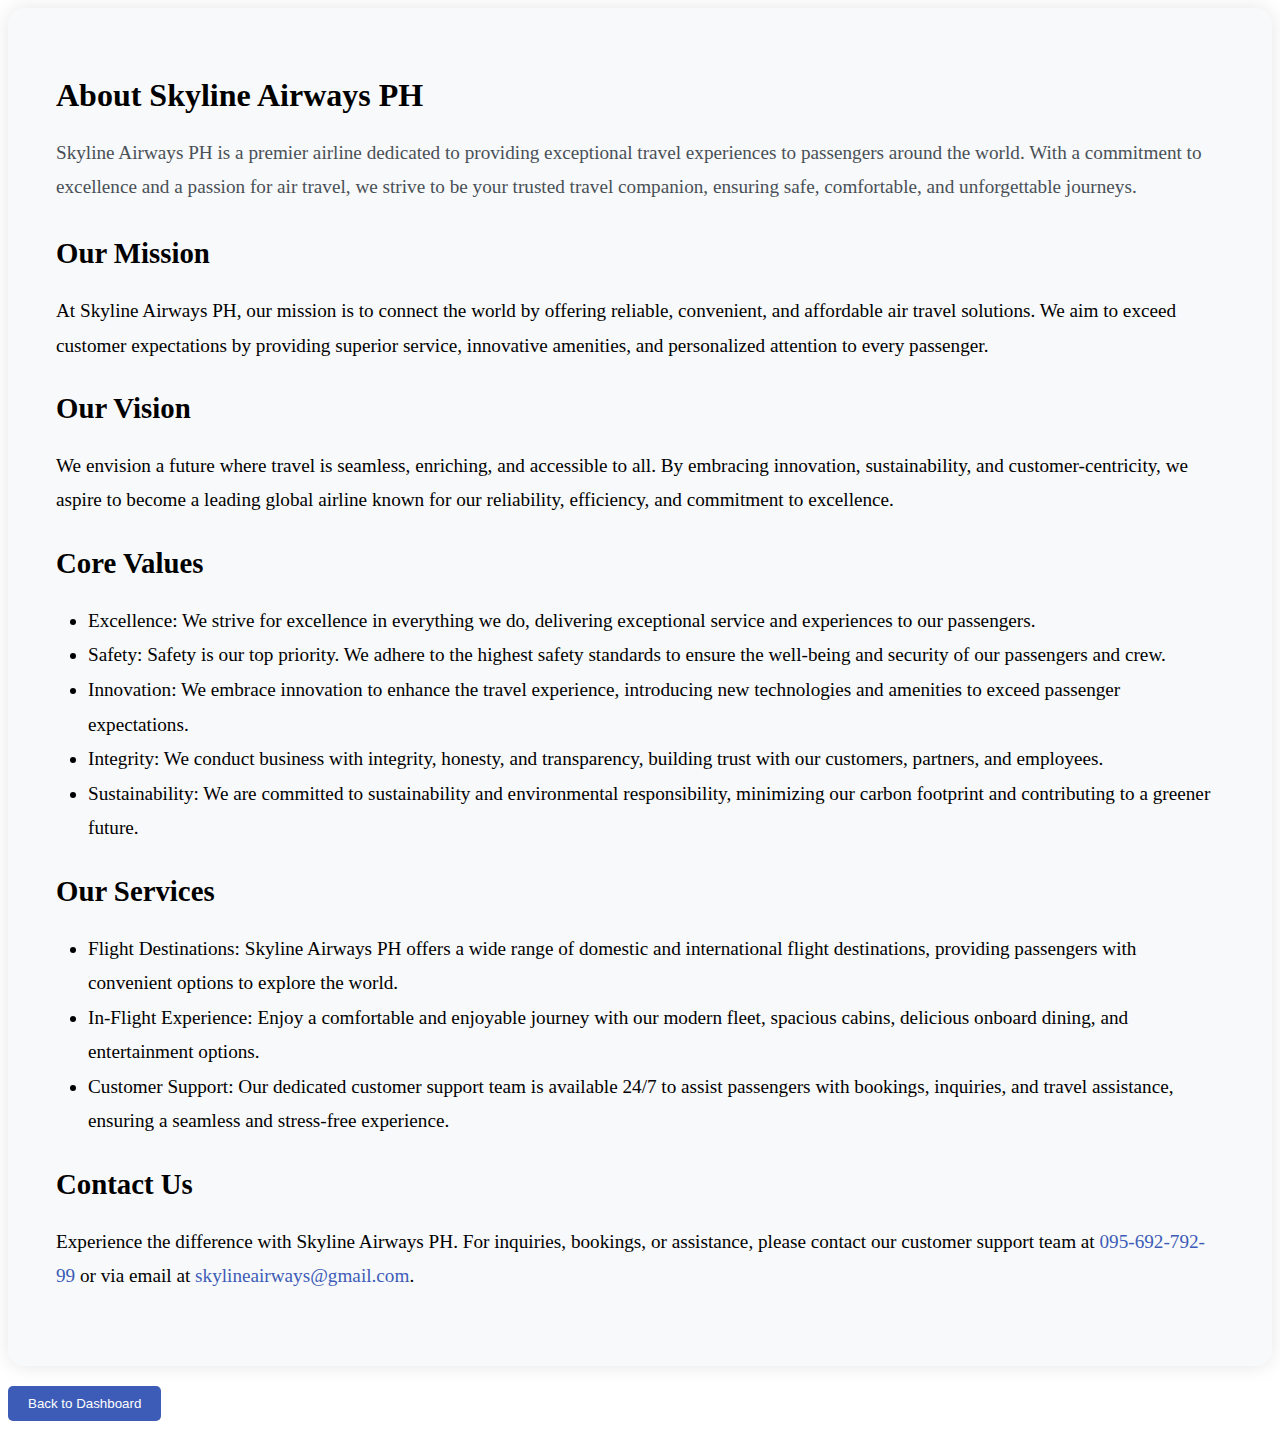
<file: resources/about.html>
<!DOCTYPE html>
<html lang="en">
<head>
    <meta charset="UTF-8">
    <meta name="viewport" content="width=device-width, initial-scale=1.0">
    <title>Skyline About</title>
    <link rel="icon" href="images/FAVICON.jpg">
    <style>

/* Fancy styling for the About section */
.about__container {
  padding: 3rem;
  background-color: #f8f9fa;
  border-radius: 1rem;
  box-shadow: 0 0 20px rgba(0, 0, 0, 0.1);
}

.about__description {
  font-size: 1.2rem;
  line-height: 1.8;
  margin-bottom: 2rem;
  color: #495057;
}

.subheader {
  font-size: 1.8rem;
  font-weight: 600;
  color: #000; /* Changed to black */
  margin-bottom: 1.5rem;
  position: relative;
  text-decoration: none; /* Removed underline */
}

.subheader::after {
  content: '';
  display: block;
  width: 50px;
  height: 3px;
  position: absolute;
  bottom: -10px;
}

.mission__description,
.vision__description,
.values__list,
.services__list,
.contact__info {
  font-size: 1.2rem;
  line-height: 1.8;
  margin-bottom: 1.5rem;
}

.values__list,
.services__list {
  padding-left: 2rem;
}

.contact__info a {
  color: #3d5cb8;
  text-decoration: none;
  transition: color 0.3s ease;
}

.contact__info a:hover {
  color: #1a4aab;
}

/* Animation */
@keyframes slideIn {
  from {
    opacity: 0;
    transform: translateY(-20px);
  }
  to {
    opacity: 1;
    transform: translateY(0);
  }
}

.about__container {
  animation: slideIn 0.8s ease forwards;
}

/* Style for the back to dashboard button */
.back-button {
  background-color: #3d5cb8;
  color: #fff;
  padding: 10px 20px;
  border: none;
  border-radius: 5px;
  cursor: pointer;
  transition: background-color 0.3s ease;
}

.back-button:hover {
  background-color: #1a4aab;
}


    </style>
</head>
<body>
    <section class="about">
        <div class="section__container about__container">
          <h1 class="section__header">About Skyline Airways PH</h1>
          <p class="about__description">
            Skyline Airways PH is a premier airline dedicated to providing exceptional travel experiences to passengers around the world. With a commitment to excellence and a passion for air travel, we strive to be your trusted travel companion, ensuring safe, comfortable, and unforgettable journeys.
          </p>
      
          <div class="about__mission-vision">
            <div class="mission">
              <h3 class="subheader">Our Mission</h3>
              <p class="mission__description">
                At Skyline Airways PH, our mission is to connect the world by offering reliable, convenient, and affordable air travel solutions. We aim to exceed customer expectations by providing superior service, innovative amenities, and personalized attention to every passenger.
              </p>
            </div>
      
            <div class="vision">
              <h3 class="subheader">Our Vision</h3>
              <p class="vision__description">
                We envision a future where travel is seamless, enriching, and accessible to all. By embracing innovation, sustainability, and customer-centricity, we aspire to become a leading global airline known for our reliability, efficiency, and commitment to excellence.
              </p>
            </div>
          </div>
      
          <div class="core-values">
            <h3 class="subheader">Core Values</h3>
            <ul class="values__list">
              <li>Excellence: We strive for excellence in everything we do, delivering exceptional service and experiences to our passengers.</li>
              <li>Safety: Safety is our top priority. We adhere to the highest safety standards to ensure the well-being and security of our passengers and crew.</li>
              <li>Innovation: We embrace innovation to enhance the travel experience, introducing new technologies and amenities to exceed passenger expectations.</li>
              <li>Integrity: We conduct business with integrity, honesty, and transparency, building trust with our customers, partners, and employees.</li>
              <li>Sustainability: We are committed to sustainability and environmental responsibility, minimizing our carbon footprint and contributing to a greener future.</li>
            </ul>
          </div>
      
          <div class="services">
            <h3 class="subheader">Our Services</h3>
            <ul class="services__list">
              <li>Flight Destinations: Skyline Airways PH offers a wide range of domestic and international flight destinations, providing passengers with convenient options to explore the world.</li>
              <li>In-Flight Experience: Enjoy a comfortable and enjoyable journey with our modern fleet, spacious cabins, delicious onboard dining, and entertainment options.</li>
              <li>Customer Support: Our dedicated customer support team is available 24/7 to assist passengers with bookings, inquiries, and travel assistance, ensuring a seamless and stress-free experience.</li>
            </ul>
          </div>
      
          <div class="contact">
            <h3 class="subheader">Contact Us</h3>
            <p class="contact__info">Experience the difference with Skyline Airways PH. For inquiries, bookings, or assistance, please contact our customer support team at <a>095-692-792-99</a> or via email at <a href="contact.html">skylineairways@gmail.com</a>.</p>
          </div>
        </div>
        <button class="back-button" onclick="window.location.href = 'dashboard.html';" style="margin-top: 20px;">Back to Dashboard</button>
      </section>
      
</body>
</html>
</file>
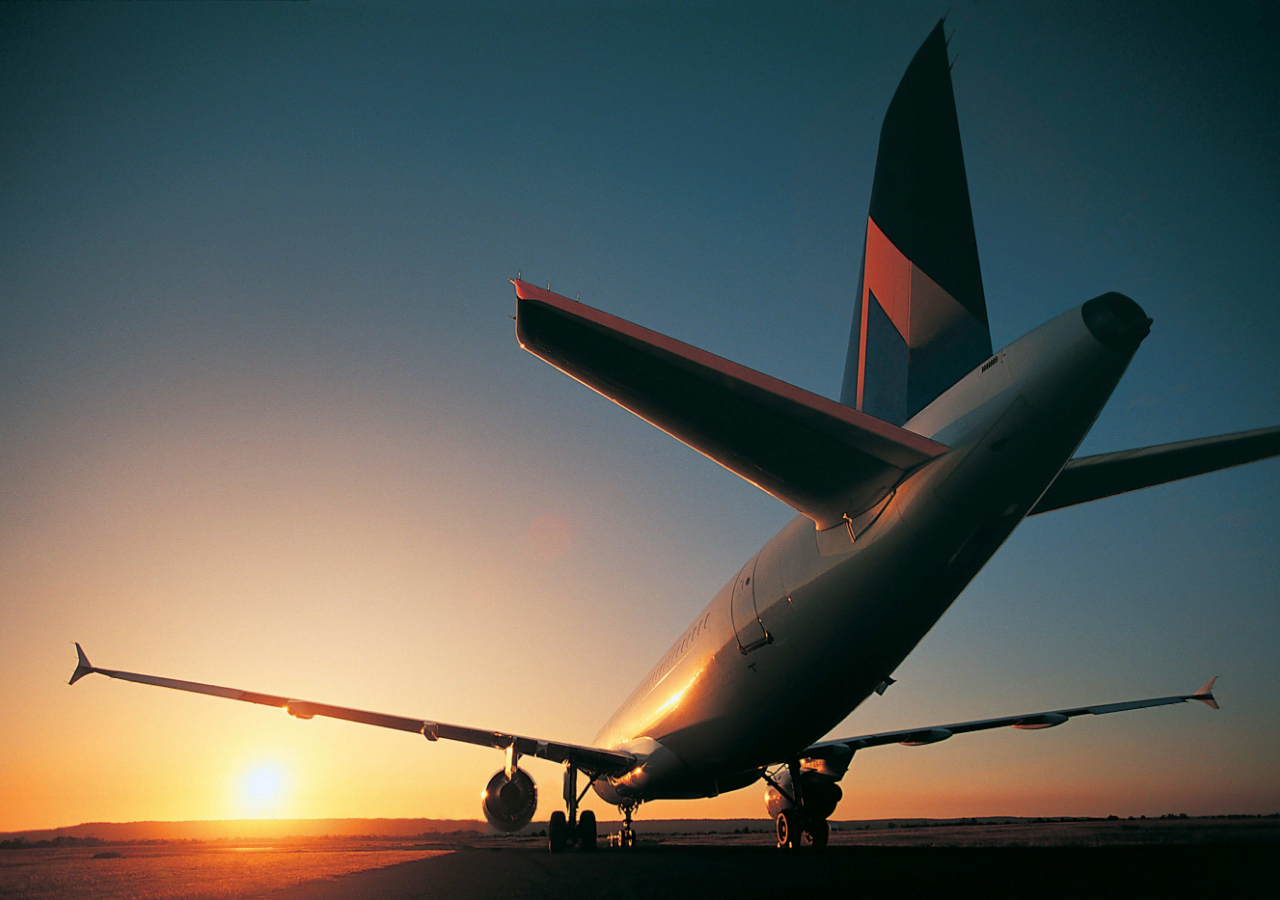
<file: resources/contact.html>
<!DOCTYPE html>
<html lang="en">
<head>
    <meta charset="UTF-8">
    <meta name="viewport" content="width=device-width, initial-scale=1.0">
    <title>Skyline Contact</title>
    <link rel="icon" href="images/FAVICON.jpg">

    <style>
        /* Absolute positioning for background image */
        body {
            position: relative;
            min-height: 100vh;
            min-width: 100vw;
            margin: 0; /* Reset default margin */
            padding: 0; /* Reset default padding */
            background-image: url("images/CONTACT.jpg");
            background-size: cover;
            background-position: center;
            background-repeat: no-repeat;
        }

        /* Centering the container */
        .container {
            position: absolute;
            top: 50%;
            left: 50%;
            transform: translate(-50%, -50%);
            width: 80%; /* Adjust width as needed */
            max-width: 400px; /* Limit maximum width */
            padding: 20px;
            background-color: rgba(255, 255, 255, 0.8); /* Adjust opacity */
            border-radius: 8px;
            box-shadow: 0 0 10px rgba(0, 0, 0, 0.1);
            opacity: 0; /* Initially hidden */
            animation: fadeIn 0.5s ease forwards; /* Fade-in animation */
        }
        
        /* Fade-in animation */
        @keyframes fadeIn {
            from {
                opacity: 0;
            }
            to {
                opacity: 1;
            }
        }

        h1, h2 {
            text-align: center;
        }
        form {
            margin-top: 20px;
        }
        label {
            display: block;
            margin-bottom: 5px;
        }
        input[type="text"],
        input[type="email"],
        textarea {
            width: 100%;
            padding: 8px;
            margin-bottom: 10px;
            border: 1px solid #ccc;
            border-radius: 4px;
            box-sizing: border-box;
        }
        input[type="submit"] {
            background-color: #0056b3;;
            color: white;
            padding: 10px 20px;
            border: none;
            border-radius: 4px;
            cursor: pointer;
            font-size: 16px;
        }
        input[type="submit"]:hover {
            background-color: #45a049;
        }
        /* Style for back button */
        .back-button {
            text-align: center;
            margin-top: 20px;
        }
        .back-button a {
            background-color: #0056b3;;
            color: white;
            padding: 10px 20px;
            border: none;
            border-radius: 4px;
            cursor: pointer;
            font-size: 16px;
            text-decoration: none;
            display: inline-block;
        }
        .back-button a:hover {
            background-color: #45a049;
        }  

        /* Notification style */
        .notification {
            text-align: center;
            padding: 10px;
            background-color: #4CAF50;
            color: white;
            border-radius: 4px;
            margin-top: 10px;
            display: none;
            animation: fadein 0.5s; /* Add animation */
        }

        /* Animation */
        @keyframes fadein {
            from { opacity: 0; }
            to   { opacity: 1; }
        }
    
    </style>
</head>
<body>

<div class="container">
    <h1>Contact Us</h1>
    <form action="#" method="post" id="contactForm">
        <label for="name">Your Name:</label>
        <input type="text" id="name" name="name" required>

        <label for="email">Your Email:</label>
        <input type="email" id="email" name="email" required>

        <label for="message">Message:</label>
        <textarea id="message" name="message" rows="6" required></textarea>

        <input type="submit" value="Submit">
    </form>

    <!-- Notification -->
    <div class="notification" id="notification"></div>

    <div class="back-button">
        <a href="index.html">Back to Dashboard</a>
    </div>
</div>

<script>
    // Function to handle form submission
    document.getElementById('contactForm').addEventListener('submit', function(event) {
        // Prevent default form submission
        event.preventDefault();

        // Get form inputs
        var name = document.getElementById('name').value;
        var email = document.getElementById('email').value;
        var message = document.getElementById('message').value;

        // Display notification
        var notification = document.getElementById('notification');
        notification.textContent = 'The message has been submitted';
        notification.style.display = 'block';

        // Reset form inputs
        document.getElementById('name').value = '';
        document.getElementById('email').value = '';
        document.getElementById('message').value = '';
    });

    // Function to clear notification when any input field changes
    document.getElementById('name').addEventListener('input', clearNotification);
    document.getElementById('email').addEventListener('input', clearNotification);
    document.getElementById('message').addEventListener('input', clearNotification);

    function clearNotification() {
        var notification = document.getElementById('notification');
        notification.style.display = 'none';
    }
</script>

</body>
</html>
</file>
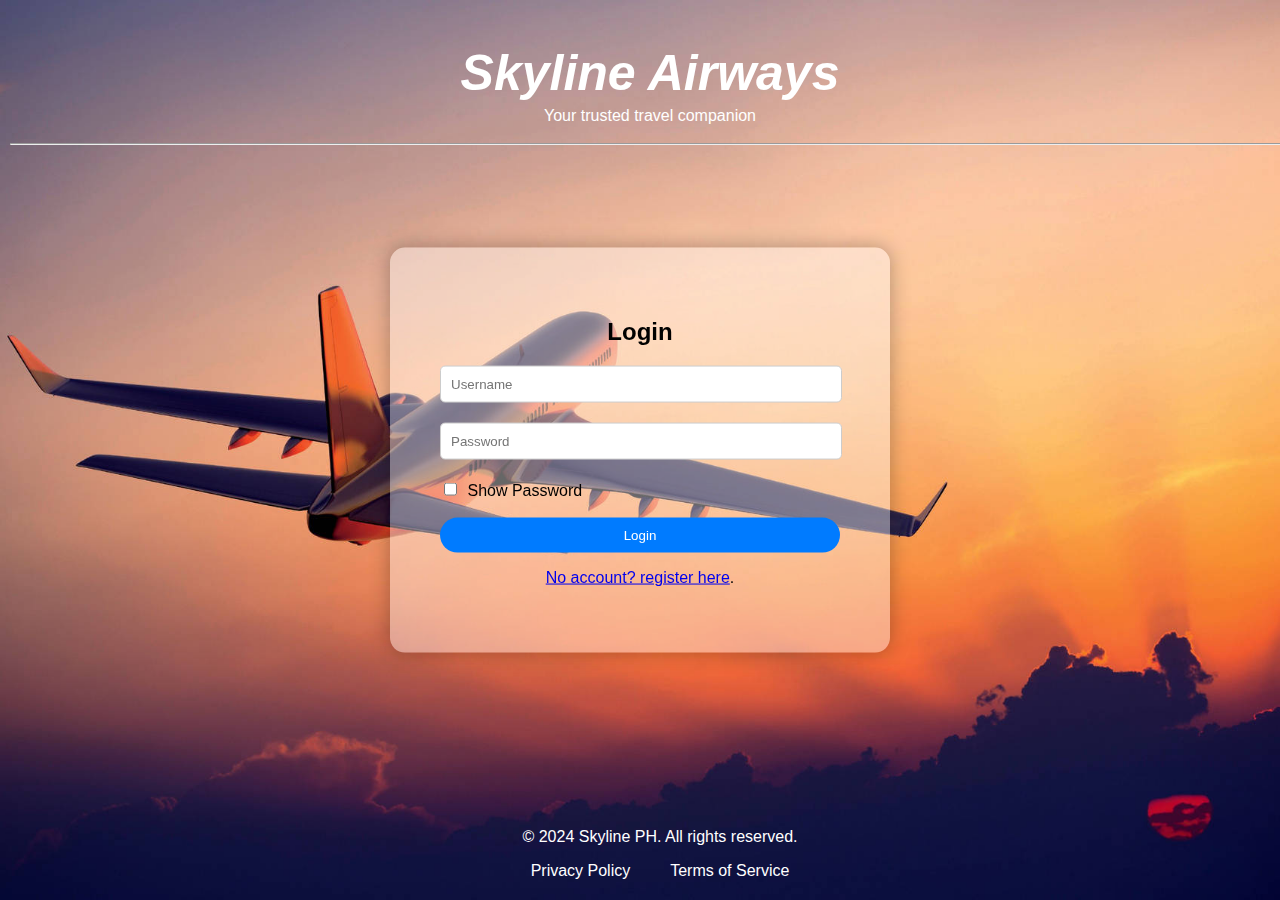
<file: resources/login.html>
<!DOCTYPE html>
<html lang="en">
<head>
    <meta charset="UTF-8">
    <meta name="viewport" content="width=device-width, initial-scale=1.0">
    <title>Skyline Login</title>
    <link rel="stylesheet" href="login.css">
    <link rel="icon" href="images/FAVICON.jpg">
</head>
<body>
<header>
    <h1>Skyline Airways</h1>
    <p>Your trusted travel companion</p><hr><br>
</header>
<main>
    <div class="login-container">
        <h2>Login</h2>
        <form id="loginForm">
            <input type="text" id="username" placeholder="Username" required><br>
            <div style="position: relative;">
                <input type="password" id="password" placeholder="Password" required>
                <input type="checkbox" id="show-password">
                <label for="show-password">Show Password</label>
            </div><br>
            <input type="submit" value="Login">
            <p id="errorMessage" style="text-align: center; margin-top: 10px;"></p>
            <p style="text-align: center;"><a href="registration.html">No account? register here</a>.</p>
        </form>
    </div>
</main>

<footer>
    <p>&copy; 2024 Skyline PH. All rights reserved.</p>
    <nav>
        <ul>
            <li><a href="/privacy">Privacy Policy</a></li>
            <li><a href="/terms">Terms of Service</a></li>
        </ul>
    </nav>
</footer>
<script src="login.js"></script>
</body>
</html>
</file>
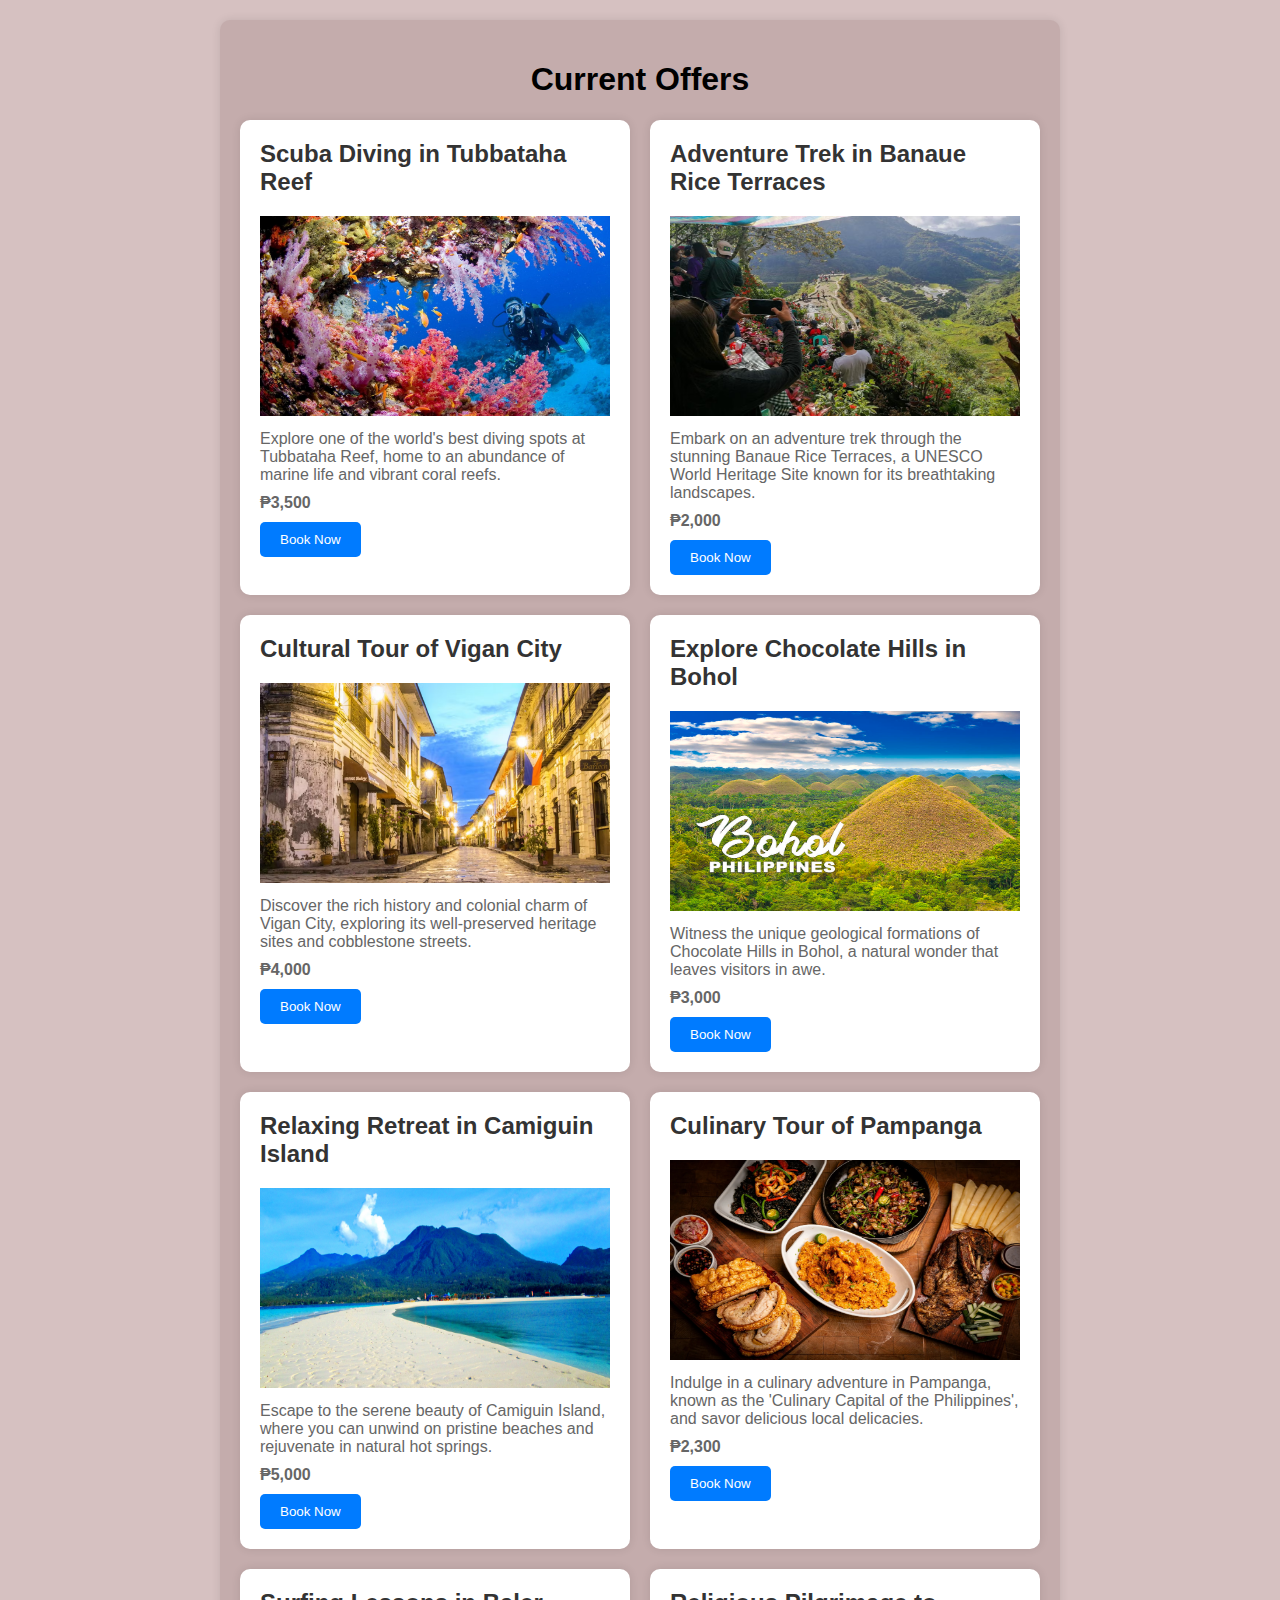
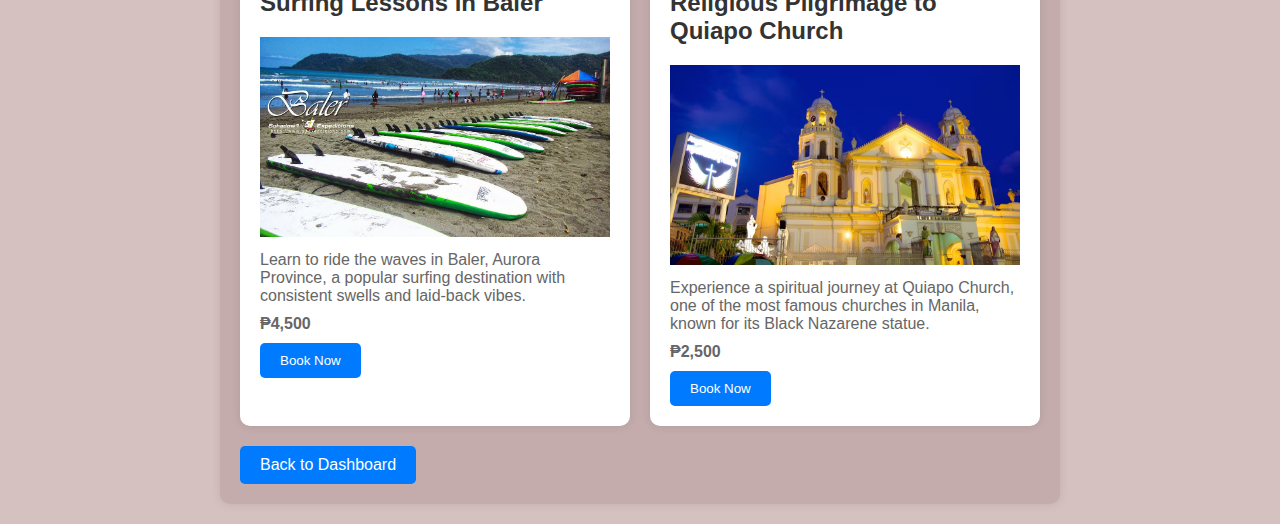
<file: resources/offers.html>
<!DOCTYPE html>
<html lang="en">
<head>
  <meta charset="UTF-8">
  <meta name="viewport" content="width=device-width, initial-scale=1.0">
  <title>Skyline Offers</title>
  <link rel="stylesheet" href="offers.css">
  <link rel="icon" href="images/FAVICON.jpg">
</head>
<body>

  <div class="container">
    <h1>Current Offers</h1>
    <div id="offers" class="offers-container"></div>
    <a href="index.html" class="back-button">Back to Dashboard</a>
  </div>

  <script src="offers.js"></script>
</body>
</html>
</file>
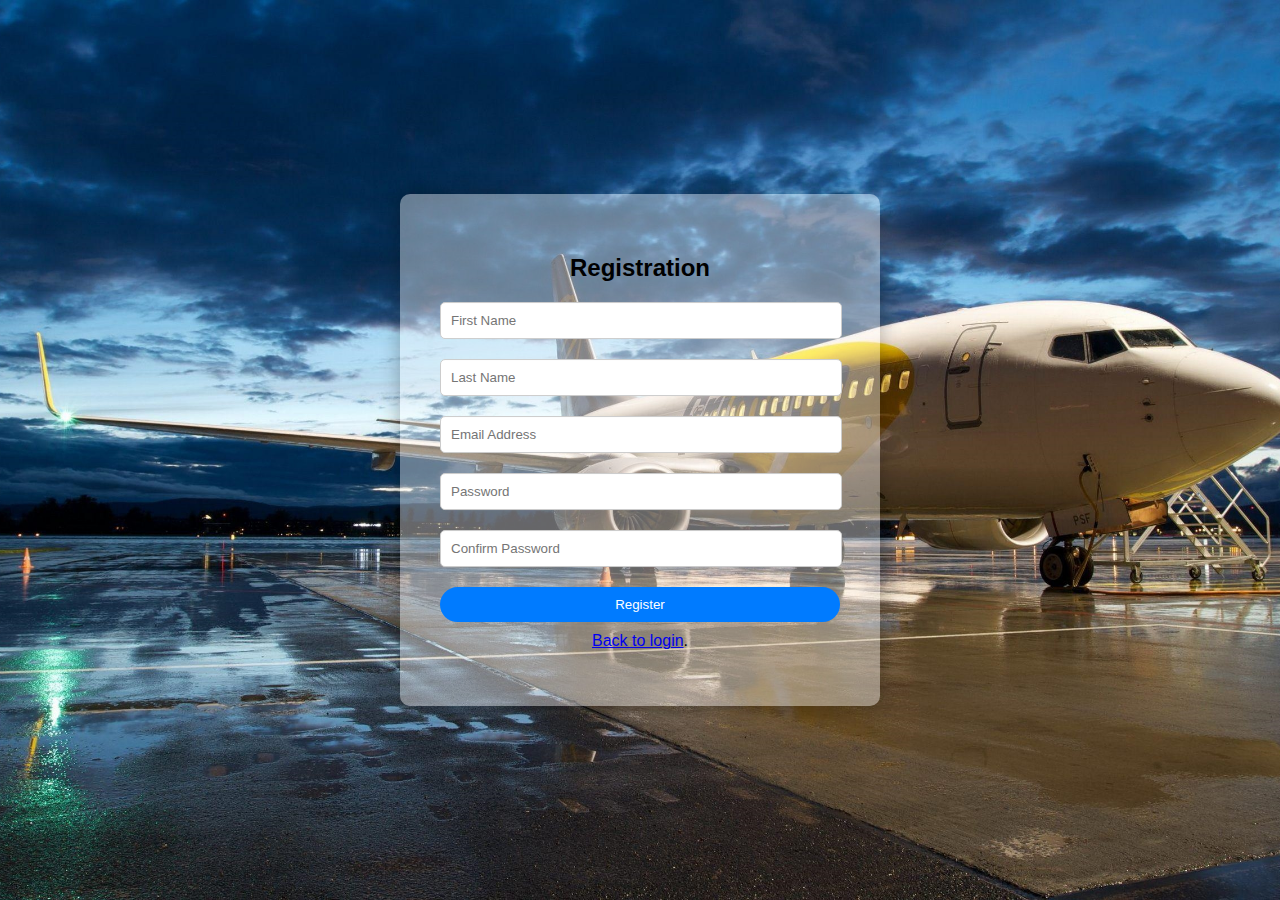
<file: resources/registration.html>
<!DOCTYPE html>
<html lang="en">
<head>
    <meta charset="UTF-8">
    <meta name="viewport" content="width=device-width, initial-scale=1.0">
    <title>Skyline Registration</title>
    <link rel="icon" href="images/FAVICON.jpg">
    <style>
        body {
        background-image: url("images/REGISTRATION\ FRAME.jpg");
        font-family: Arial, sans-serif;
        background-color: #f0f0f0;
        background-size: cover; 
        background-repeat: no-repeat; 
        background-position: center;
        background-attachment: fixed; 
        margin: 0;   
        
    }
    .registration-container {
    
    position: absolute;
    top: 50%;
    left: 50%;
    transform: translate(-50%, -50%);
    background-color: #fff;
    border-radius: 10px;
    box-shadow: 0 0 20px rgba(0, 0, 0, 0.3);
    background-color: rgba(255, 255, 255, 0.4);
    padding: 40px;
    width: 400px;
    text-align: center;
    }
    .registration-container h2 {
    margin-bottom: 20px;
    }
    .registration-container input[type="text"],
    .registration-container input[type="email"],
    .registration-container input[type="password"] {
    width: calc(100% - 20px);
    padding: 10px;
    margin-bottom: 20px;
    border: 1px solid #ccc;
    border-radius: 5px;
    }
    .registration-container input[type="submit"] {
    width: 100%;
    padding: 10px;
    background-color: #007bff;
    color: #fff;
    border: none;
    border-radius: 30px;
    cursor: pointer;
    transition: background-color 0.3s ease;
    }
    .registration-container input[type="submit"]:hover {
        background-color: green;
    }
    </style>
</head>
<body>
    <div class="registration-container">
        <h2>Registration</h2>
        <form action="#">
            <input type="text" placeholder="First Name" required><br>
            <input type="text" placeholder="Last Name" required><br>
            <input type="email" placeholder="Email Address" required><br>
            <input type="password" placeholder="Password" required><br>
            <input type="password" placeholder="Confirm Password" required><br>
            <input type="submit" value="Register"><br> 
            <p style="margin-top: 10px;"><a href="login.html">Back to login</a>.</p>
        </form>
    </div>

</body>
</html>
</file>
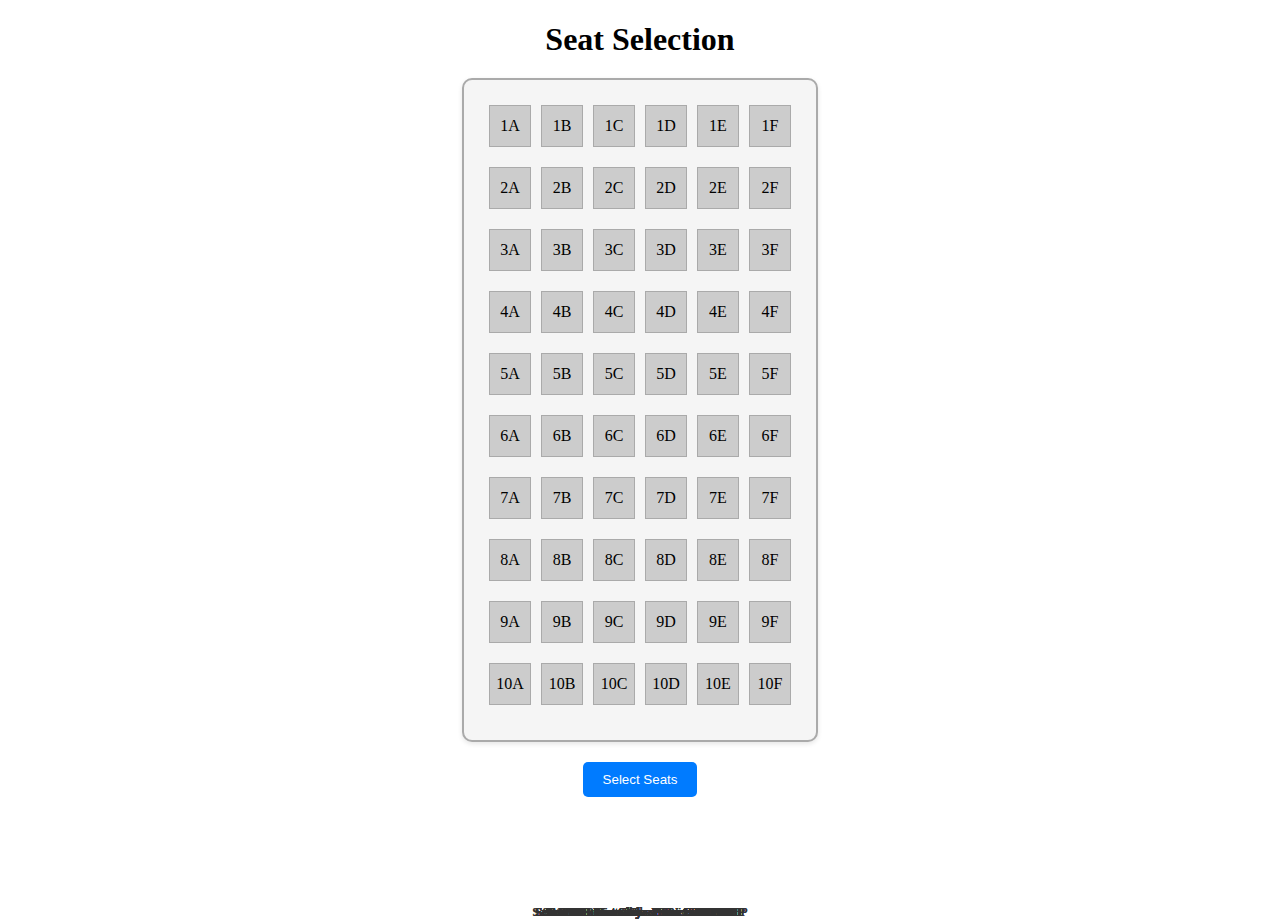
<file: resources/seats.html>
<!DOCTYPE html>
<html lang="en">
<head>
  <meta charset="UTF-8">
  <meta name="viewport" content="width=device-width, initial-scale=1.0">
  <title>Skyline Seat</title>
  <link rel="stylesheet" href="seats.css">
  <link rel="icon" href="images/FAVICON.jpg">
</head>
<body>
  <div class="container">
    <h1 class="header">Seat Selection</h1>
    <div id="seatMap" class="seat-map">
        
    </div>
    <button id="selectSeatsBtn">Select Seats</button>
  </div>

  <script src="seats.js"></script>
</body>
</html>
</file>
<file: resources/login.css>
body {
    background-image: url(images/FIRST\ FRAME.jpg);
    font-family: Arial, sans-serif;
    background-color: #f0f0f0;
    background-size: cover;
     background-repeat: no-repeat;
    background-position: center;
    background-attachment: fixed;
    margin: 0;
     overflow-x: hidden;
}

main {
    display: flex;
    justify-content: center;
    align-items: center;
    height: 100%; /* Set height to viewport height */
    padding: 20px;
}

.login-container {
     position: fixed;
     top: 50%;
     left: 50%;
     transform: translate(-50%, -50%);
     background-color: rgba(255, 255, 255, 0.4);
     border-radius: 15px;
     box-shadow: 0 0 20px rgba(0, 0, 0, 0.3);
     padding: 50px;
    width: 400px;
}

header {
    height: 50px;
    color: #fff;
    padding: 10px;
    box-shadow: 0 0 20px rgba(0, 0, 0, 0.3s);
    background-color: rgba(255, 255, 255, 0);
    text-align: center;
    position: absolute;
    top: 0;
    left: 0;
    width: 100%;
}

header h1 {
    display: block;
    color: white;
    font-size: 50px;
    height: 30px;
    font-style: italic;
}

header p {
    color: white;
    font-size: 16px;
    height: 20px;
}

footer {
    position: absolute;
    bottom: 0;
    width: 100%;
    color: #fff;
    padding: 20px;
    text-align: center;
    box-shadow: 0 0 20px rgba(0, 0, 0, 0.3s);
    background-color: rgba(255, 255, 255, 0);
}

nav {
    display: flex;
    justify-content: center;
}

/* CSS for List */
nav ul {
    list-style-type: none;
    padding: 0;
    margin: 0;
    display: flex;
}

nav ul li {
    margin: 0 20px;
}

nav ul li a {
    color: #fff;
    text-decoration: none;
}

.login-container h2 {
    margin-bottom: 20px;
    text-align: center;
}

.login-container input[type="text"],
.login-container input[type="password"] {
    width: calc(100% - 20px);
    padding: 10px;
    margin-bottom: 20px;
    border: 1px solid #ccc;
    border-radius: 5px;
}

.login-container input[type="checkbox"] {
    margin-right: 6px;
}

.login-container input[type="submit"] {
    width: 100%;
    padding: 10px;
    background-color: #007bff;
    color: #fff;
    border: none;
    border-radius: 30px;
    cursor: pointer;
    transition: background-color 0.3s ease;
    opacity: 1;
}

.login-container input[type="submit"]:hover {
    background-color: green;
}
</file>
<file: resources/offers.css>
body {
    font-family: Arial, sans-serif;
    margin: 0;
    padding: 0;
    background-color: #d6c1c1;
  }
  
  .container {
    max-width: 800px;
    margin: 20px auto;
    padding: 20px;
    background-color: #c4acac;
    border-radius: 10px;
    box-shadow: 0 0 10px rgba(0, 0, 0, 0.1);
  }
  
  h1 {
    text-align: center;
    color: black;
  }
  
  .offers-container {
    display: grid;
    grid-template-columns: repeat(auto-fit, minmax(300px, 1fr));
    grid-gap: 20px;
  }
  
  .offer {
    background-color: #fff;
    border-radius: 10px;
    box-shadow: 0 0 10px rgba(0, 0, 0, 0.1);
    overflow: hidden;
    transition: transform 0.3s ease;
  }
  
  .offer:hover {
    transform: translateY(-5px);
  }
  
  .offer-content {
    padding: 20px;
  }
  
  .offer h2 {
    margin-top: 0;
    color: #333;
  }
  
  .offer p {
    margin: 10px 0;
    color: #666;
  }
  
  .offer button {
    padding: 10px 20px;
    background-color: #007bff;
    color: #fff;
    border: none;
    border-radius: 5px;
    cursor: pointer;
    transition: background-color 0.3s ease;
  }
  
  .offer button:hover {
    background-color: #0056b3;
  }
  .offer-content img {
    width: 300px; /* Fixed width */
    height: 200px; /* Fixed height */
}
.back-button {
  display: block;
  margin-top: 20px;
  text-decoration: none;
  color: #fff;
  background-color: #007bff;
  padding: 10px 20px;
  border-radius: 5px;
  text-align: center;
  width: fit-content;
}

.back-button:hover {
  background-color: #0056b3;
}
</file>
<file: resources/seats.css>
body, html {
    height: 100%;
    margin: 0;
  }
  
  .container {
    height: 100%;
    display: flex;
    flex-direction: column;
    justify-content: flex-start;
    align-items: center;
  }
  
  .header {
    margin-bottom: 20px;
    text-align: center;
  }
  
  .seat-map {
    display: flex;
    flex-direction: column;
    align-items: center;
    border: 2px solid #aaa;
    padding: 20px;
    border-radius: 10px;
    background-color: #f5f5f5;
    box-shadow: 0 2px 5px rgba(0, 0, 0, 0.1);
  }
  
  .row {
    display: flex;
    justify-content: center;
    align-items: center;
    margin-bottom: 10px;
  }
  
  .seat {
    width: 40px;
    height: 40px;
    margin: 5px;
    background-color: #ccc;
    border: 1px solid #aaa;
    display: flex;
    justify-content: center;
    align-items: center;
    cursor: pointer;
    transition: background-color 0.3s ease;
  }
  
  .seat:hover {
    background-color: #ddd;
  }
  
  .selected {
    background-color: #0f0 !important;
  }
  
  #selectSeatsBtn {
    margin-top: 20px;
    padding: 10px 20px;
    background-color: #007bff;
    color: #fff;
    border: none;
    border-radius: 5px;
    cursor: pointer;
    transition: background-color 0.3s ease;
  }
  
  #selectSeatsBtn:hover {
    background-color: #0056b3;
  }

  /* Add this CSS to display the class information */
.seat::after {
  content: attr(data-description);
  position: absolute;
  bottom: -20px; /* Adjust this value to position the class information properly */
  left: 50%;
  transform: translateX(-50%);
  font-size: 12px;
  color: #333; /* Adjust the color as needed */
}
</file>
